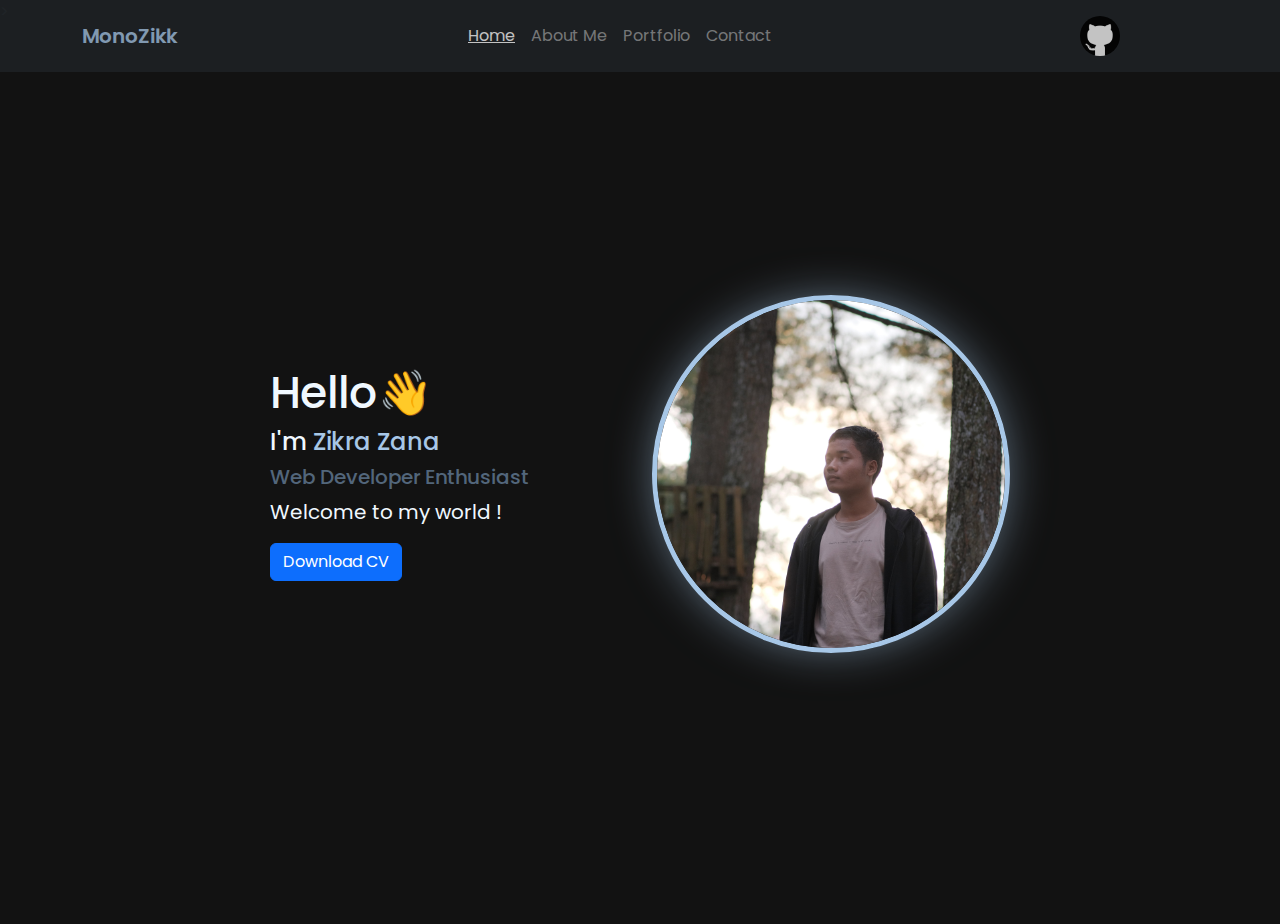
<file: index.html>
<!doctype html>
<html lang="en">

<head>
  <meta charset="utf-8">
  <meta name="viewport" content="width=device-width, initial-scale=1">
  <title>Zikra Zana</title>
  <link href="https://cdn.jsdelivr.net/npm/bootstrap@5.3.3/dist/css/bootstrap.min.css" rel="stylesheet"
    integrity="sha384-QWTKZyjpPEjISv5WaRU9OFeRpok6YctnYmDr5pNlyT2bRjXh0JMhjY6hW+ALEwIH" crossorigin="anonymous">
  <!-- Google Fonts -->
  <link rel="preconnect" href="https://fonts.googleapis.com">
  <link rel="preconnect" href="https://fonts.gstatic.com" crossorigin>
  <link
    href="https://fonts.googleapis.com/css2?family=Arima:wght@100..700&family=Hind+Madurai:wght@300;400;500;600;700&family=Lobster&family=Poppins:ital,wght@0,100;0,200;0,300;0,400;0,500;0,600;0,700;0,800;0,900;1,100;1,200;1,300;1,400;1,500;1,600;1,700;1,800;1,900&display=swap"
    rel="stylesheet">
  <style>
    html,
    body {
      overflow-x: hidden;
      overflow-y: hidden;
    }

    .poppins-regular {
      font-family: "Poppins", serif;
      font-weight: 400;
      font-style: normal;
    }

    .poppins-semibold {
      font-family: "Poppins", serif;
      font-weight: 600;
      font-style: normal;
    }

    .container.shadoww {
      padding-left: 200px;
      padding-right: 200px;
    }

    .img-fluid.rounded-circle {
      max-height: 50vh;
    }

    h1 {
      font-size: 2.75rem;
    }

    h2 {
      font-size: 2.5rem;
    }

    h5 {
      font-size: 1.5rem;
    }

    h6 {
      font-size: 1.25rem;
    }

    p {
      font-size: 1.1rem;
    }

    .nav-link {
      font-size: 1rem;
    }

    @media (max-width: 1200px) {
      .container.shadoww {
        padding-left: 150px;
        padding-right: 150px;
      }

      h1 {
        font-size: 2.75rem;
      }

      h2 {
        font-size: 2.25rem;
      }

      h5 {
        font-size: 1.35rem;
      }
    }

    @media (max-width: 992px) {
      .container.shadoww {
        padding-left: 100px;
        padding-right: 100px;
      }

      h1 {
        font-size: 2.2rem;
      }

      h2 {
        font-size: 2rem;
      }

      h5 {
        font-size: 1.2rem;
      }

      h6 {
        font-size: 1.1rem;
      }

      p {
        font-size: 1rem;
      }

    }

    @media (max-width: 768px) {
      .container.shadoww {
        padding-left: 20px !important;
        padding-right: 20px !important;
      }

      h1 {
        font-size: 2rem;
      }

      h2 {
        font-size: 1.75rem;
      }

      h5 {
        font-size: 1.3rem;
      }

      h6 {
        font-size: 1rem;
      }

      p {
        font-size: 0.95rem;
      }

      .img-fluid.rounded-circle {
        max-height: 40vh !important;
      }

      .nav-link {
        font-size: 0.9rem;
      }

      .size {
        font-size: 1.0rem;
      }

      .mobile-content {
        text-align: center;
      }
    }

    @media (max-width: 576px) {
      .container.shadoww {
        padding-left: 15px !important;
        padding-right: 15px !important;
      }

      .mobile-content {
        text-align: center;
      }

      h1 {
        font-size: 1.75rem;
      }



      h5 {
        font-size: 1.2rem;
      }

      h6 {
        font-size: 1.0rem;
      }

      p {
        font-size: 0.95rem;
      }

      .img-fluid.rounded-circle {
        max-height: 30vh !important;
      }

      .nav-link {
        font-size: 0.8rem;
      }

      .size {
        font-size: 1.0rem;
      }
    }
  </style>
</head>

<body style="background-color: #121212;" class="poppins-regular">

  <!-- Navbar -->
  <!-- Navbar Desktop-->
  <nav class="navbar navbar-expand-lg bg-dark opacity-75 fixed-top d-none d-lg-block" data-bs-theme="dark">
    <div class="container justify-content-center ">
      <a class="navbar-brand poppins-semibold" style="color: #A7C7E7;">MonoZikk</a>
      <div class="collapse navbar-collapse" id="navbarNav">
        <ul class="navbar-nav mx-auto align-items-center">
          <li class="nav-item">
            <a class="nav-link active text-decoration-underline" aria-current="page" href="#">Home</a>
          </li>
          <li class="nav-item">
            <a class="nav-link" href="about_me.html">About Me</a>
          </li>
          <li class="nav-item">
            <a class="nav-link" href="past_project.html">Portfolio</a>
          </li>
          <li class="nav-item">
            <a class="nav-link" href="contact.html">Contact</a>
          </li>
          <li class="nav-item">
            <svg class="bi" width="25" height="-20px">
              <use xlink:href="#bootstrap"></use>
            </svg>
          </li>
        </ul>
        <ul class="navbar-nav">
          <li class="nav-item">
            <a class="nav-link active" aria-current="page" href="https://github.com/ZikraZana" target="_blank"><img
                src="assets/img/github_icon.png" class="img-fluid rounded-circle hover-effect" alt="..." width="40px"
                style="transition: transform 0.3s ease-in-out;" onmouseover="this.style.transform='scale(1.1)'"
                onmouseout="this.style.transform='scale(1)'"></a>
          </li>
          <li class="nav-item">
            <svg class="bi" width="70" height="-20px">
              <use xlink:href="#bootstrap"></use>
            </svg>
          </li>
        </ul>
      </div>
    </div>
  </nav>

  <!-- Navbar Mobile -->>
  <nav class="navbar navbar-expand-lg opacity-75 fixed-top d-block d-lg-none" data-bs-theme="dark"
    style="margin-top: -10px;">
    <div class="container-fluid bg-dark justify-content-center">
      <a class="navbar-brand poppins-semibold" style="color: #A7C7E7;padding-top: 13px;">MonoZikk</a>
    </div>
    <div class="container-fluid bg-dark navbar-expand-lg d-flex d-lg-none">
      <div class="container">
        <div class="navbar-collapse">
          <ul class="navbar-nav mx-auto d-flex flex-row justify-content-center">
            <li class="nav-item mx-2">
              <a class="size nav-link active text-decoration-underline" aria-current="page" href="#">Home</a>
            </li>
            <li class="nav-item mx-2">
              <a class="size nav-link" href="about_me.html">About Me</a>
            </li>
            <li class="nav-item mx-2">
              <a class="size nav-link" href="past_project.html">Portfolio</a>
            </li>
            <li class="nav-item mx-2">
              <a class="size nav-link" href="contact.html">Contact</a>
            </li>
          </ul>
        </div>
      </div>
    </div>
  </nav>
  <!-- end of navbar -->

  <!-- Content -->
  <section class="vh-100 d-flex align-items-center">
    <div class="container shadoww text-white">
      <div class="row flex-column-reverse flex-md-row">
        <div class="col-md-6 d-flex flex-column justify-content-center">
          <div class="mobile-content">
            <h1 style="color: aliceblue">Hello👋</h1>
            <h5 style="color: aliceblue;">I'm <small class="fs-4" style="color: #A7C7E7;">Zikra Zana</small></h5>
            <h6 style="color: aliceblue;"><small class="fs-5" style="color: #52667b;">Web Developer Enthusiast</small>
            </h6>
            <p class="fs-5" style="color: aliceblue">Welcome to my world !</p>
            <a href="assets/doc/ZikraCV.pdf" download="CVZikraZana.pdf" class="btn btn-primary btn-md">
              <i class="bi bi-download"></i> Download CV
            </a>
          </div>
        </div>
        <div class="col-md-6 d-flex justify-content-center align-items-center mb-5 mb-md-0">
          <img src="assets/img/Foto diri.jpg" alt="Zikra Zana" class="img-fluid rounded-circle"
            style="border: 5px solid #A7C7E7; box-shadow: 0 0 50px -10px rgba(167, 199, 231, 0.7);">
        </div>
      </div>
    </div>
  </section>

  <script src="https://cdn.jsdelivr.net/npm/bootstrap@5.3.3/dist/js/bootstrap.bundle.min.js"
    integrity="sha384-YvpcrYf0tY3lHB60NNkmXc5s9fDVZLESaAA55NDzOxhy9GkcIdslK1eN7N6jIeHz"
    crossorigin="anonymous"></script>
</body>

</html>
</file>
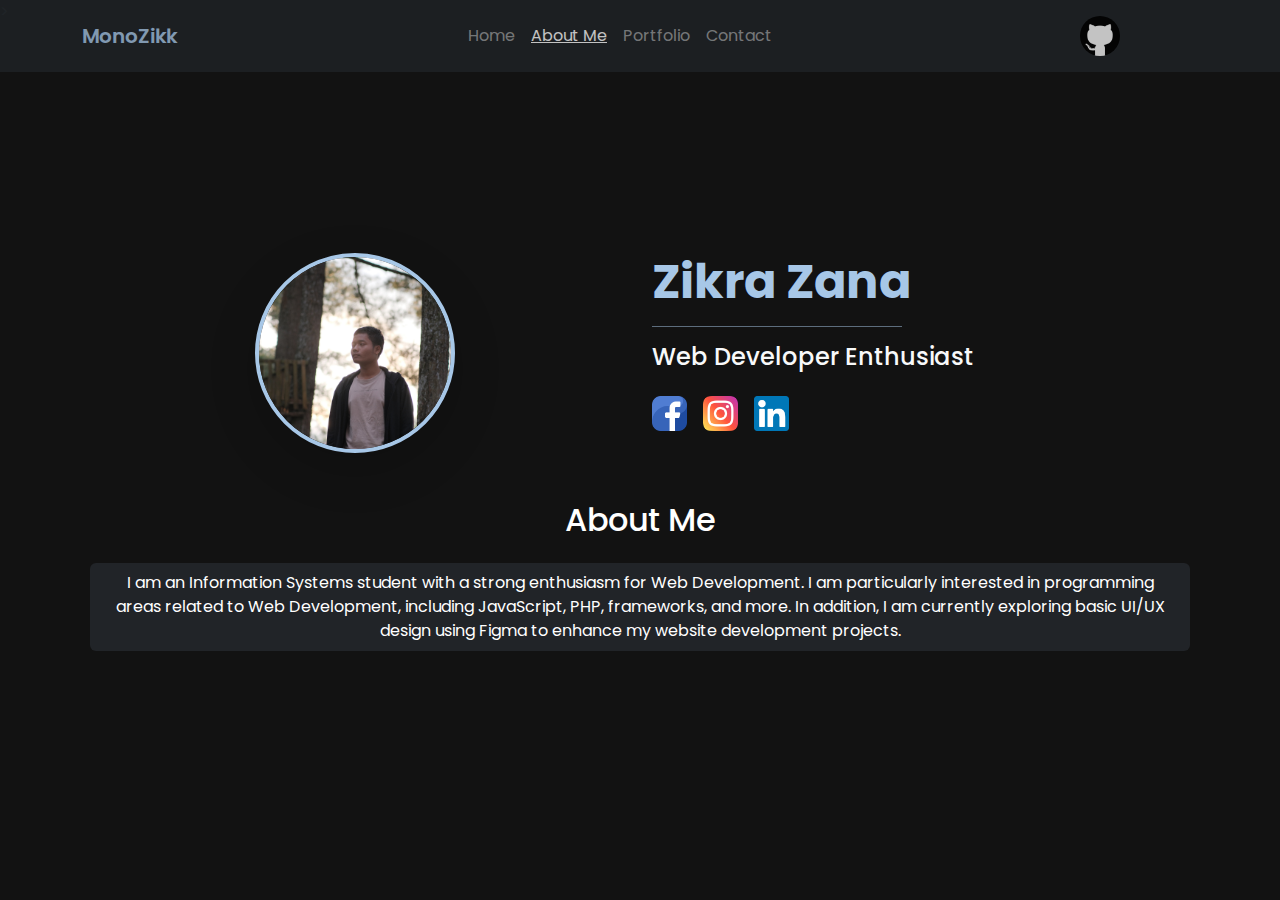
<file: about_me.html>
<!doctype html>
<html lang="en">

<head>
    <meta charset="utf-8">
    <meta name="viewport" content="width=device-width, initial-scale=1">
    <title>Profil</title>
    <link href="https://cdn.jsdelivr.net/npm/bootstrap@5.3.3/dist/css/bootstrap.min.css" rel="stylesheet"
        integrity="sha384-QWTKZyjpPEjISv5WaRU9OFeRpok6YctnYmDr5pNlyT2bRjXh0JMhjY6hW+ALEwIH" crossorigin="anonymous">
    <link rel="stylesheet" href="style.css">
    <link rel="preconnect" href="https://fonts.googleapis.com">
    <link rel="preconnect" href="https://fonts.gstatic.com" crossorigin>
    <link
        href="https://fonts.googleapis.com/css2?family=Arima:wght@100..700&family=Hind+Madurai:wght@300;400;500;600;700&family=Lobster&family=Poppins:ital,wght@0,100;0,200;0,300;0,400;0,500;0,600;0,700;0,800;0,900;1,100;1,200;1,300;1,400;1,500;1,600;1,700;1,800;1,900&display=swap"
        rel="stylesheet">
    <link href="https://cdnjs.cloudflare.com/ajax/libs/font-awesome/6.5.1/css/all.min.css" rel="stylesheet">
    <link rel="stylesheet" href="/assets/css/scroolbar.css">
    <link rel="stylesheet" href="assets/css/style.css">
    <style>
        .poppins-regular {
            font-family: "Poppins", serif;
            font-weight: 400;
            font-style: normal;
        }

        .poppins-semibold {
            font-family: "Poppins", serif;
            font-weight: 600;
            font-style: normal;
        }

        .lilita-one-regular {
            font-family: "Lilita One", serif;
            font-weight: 400;
            font-style: normal;
        }

        .progress-circle {
            position: relative;
            width: 100px;
            height: 100px;
            background: conic-gradient(#00d8ff calc(var(--percentage) * 1%), #1f2937 0);
            border-radius: 50%;
            display: flex;
            justify-content: center;
            align-items: center;
            color: #fff;
            font-family: Arial, sans-serif;
            font-weight: bold;
        }

        .progress-circle span {
            position: absolute;
            font-size: 18px;
        }

        .progress-circle p {
            position: absolute;
            top: 110%;
            /* Tempatkan di bawah lingkaran */
            font-size: 14px;
            text-align: center;
            color: #fff;
        }

        .progress-circle::before {
            content: '';
            position: absolute;
            width: 90%;
            height: 90%;
            background-color: #0a0f1d;
            /* Warna tengah (background lingkaran) */
            border-radius: 50%;
        }


        @media (max-width: 768px) {
            .mobile-content {
                margin-top: 50px !important;
            }

            .section-mobile {
                display: none;
            }

            .section-mobile1 {
                margin-top: 50px;
                margin-bottom: 120px;
            }

        }

        /* Large devices */
        @media (max-width: 992px) {
            .mobile-content {
                margin-top: 20px;
            }

            .hr-mobile {
                width: 300px;
            }


        }
    </style>

</head>

<body style="background: #121212;" class="poppins-regular">

    <!-- Navbar -->
    <!-- Navbar Desktop-->
    <nav class="navbar navbar-expand-lg bg-dark opacity-75 fixed-top d-none d-lg-block" data-bs-theme="dark">
        <div class="container justify-content-center ">
            <a class="navbar-brand poppins-semibold" style="color: #A7C7E7;">MonoZikk</a>
            <div class="collapse navbar-collapse" id="navbarNav">
                <ul class="navbar-nav mx-auto align-items-center">
                    <li class="nav-item">
                        <a class="nav-link" aria-current="page" href="index.html">Home</a>
                    </li>
                    <li class="nav-item">
                        <a class="nav-link active text-decoration-underline" href="#">About Me</a>
                    </li>
                    <li class="nav-item">
                        <a class="nav-link" href="past_project.html">Portfolio</a>
                    </li>
                    <li class="nav-item">
                        <a class="nav-link" href="contact.html">Contact</a>
                    </li>
                    <li class="nav-item">
                        <svg class="bi" width="25" height="-20px">
                            <use xlink:href="#bootstrap"></use>
                        </svg>
                    </li>
                </ul>
                <ul class="navbar-nav">
                    <li class="nav-item">
                        <a class="nav-link active" aria-current="page" href="https://github.com/ZikraZana"
                            target="_blank"><img src="assets/img/github_icon.png"
                                class="img-fluid rounded-circle hover-effect" alt="..." width="40px"
                                style="transition: transform 0.3s ease-in-out;"
                                onmouseover="this.style.transform='scale(1.1)'"
                                onmouseout="this.style.transform='scale(1)'"></a>
                    </li>
                    <li class="nav-item">
                        <svg class="bi" width="70" height="-20px">
                            <use xlink:href="#bootstrap"></use>
                        </svg>
                    </li>
                </ul>
            </div>
        </div>
    </nav>

    <!-- Navbar Mobile -->>
    <nav class="navbar navbar-expand-lg opacity-75 fixed-top d-block d-lg-none" data-bs-theme="dark"
        style="margin-top: -10px;">
        <div class="container-fluid bg-dark justify-content-center">
            <a class="navbar-brand poppins-semibold" style="color: #A7C7E7;padding-top: 13px;">MonoZikk</a>
        </div>
        <div class="container-fluid bg-dark navbar-expand-lg d-flex d-lg-none">
            <div class="container">
                <div class="navbar-collapse">
                    <ul class="navbar-nav mx-auto d-flex flex-row justify-content-center">
                        <li class="nav-item mx-2">
                            <a class="size nav-link" aria-current="page" href="index.html">Home</a>
                        </li>
                        <li class="nav-item mx-2">
                            <a class="size nav-link active text-decoration-underline" href="#">About Me</a>
                        </li>
                        <li class="nav-item mx-2">
                            <a class="size nav-link" href="past_project.html">Portfolio</a>
                        </li>
                        <li class="nav-item mx-2">
                            <a class="size nav-link" href="contact.html">Contact</a>
                        </li>
                    </ul>
                </div>
            </div>
        </div>
    </nav>
    <!-- end of navbar -->

    <!-- Profil -->
    <div class="scrool-content" style="margin-top: 3rem;">
        <section class="mobile-content d-flex align-items-center p-md-5 min-vh-100" style="margin-top: -70px;">
            <div class="container">
                <div class="row">
                    <div
                        class="col-12 col-md-6 text-white d-flex justify-content-center align-items-center mb-4 mb-md-0">
                        <div class="position-relative">
                            <img src="assets/img/Foto diri.jpg" class="img-fluid rounded-circle shadow-lg"
                                alt="Zikra Zana" style="max-width: 200px; width: 100%; border: 4px solid #A7C7E7;" />
                            <div class="position-absolute bottom-0 end-0">
                            </div>
                        </div>
                    </div>
                    <div class="col-12 col-md-6 text-white text-center text-md-start">
                        <h1 class="display-5 display-md-4 fw-bold mb-2" style="color: #A7C7E7;">Zikra Zana</h1>
                        <hr class="my-3 mx-auto mx-md-0"
                            style="width: 250px; max-width: 100%; border-color: #A7C7E7; opacity: 0.5;">
                        <h4 class="text-light mb-4"><span class="typing-text">Web Developer Enthusiast</span></h4>

                        <div class="d-flex justify-content-center justify-content-md-start">
                            <a href="https://www.facebook.com/zikra.zana.5?mibextid=ZbWKwL" target="_blank"
                                class="me-3"><img src="assets/img/facebook_icon.png" alt="Facebook" width="35"
                                    class="mb-3 hoover"></a>
                            <a href="https://www.instagram.com/zikrazana_?igsh=MTgzczR5a3VoeG16bg==" target="_blank"
                                class="me-3"><img src="assets/img/instagram_icon.png" alt="Instagram" width="35"
                                    class="mb-3 hoover"></a>
                            <a href="https://www.linkedin.com/in/zikra-zana-b4964b2b4/" target="_blank"
                                class="me-3"><img src="assets/img/linkedin_icon.png" alt="LinkedIn" width="35"
                                    class="mb-3 hoover"></a>

                        </div>
                    </div>
                </div>
                <div class="row mt-4 mt-md-5">
                    <div class="col-12">
                        <h1 class="text-center text-white mb-4 fs-2 fs-md-1" style="color: #A7C7E7;">About Me</h1>
                        <div class="text-center px-2">
                            <div class="d-inline-block px-3 px-md-4 py-2 rounded"
                                style="background: rgba(167, 199, 231, 0.1);">
                                <span class="text-white fs-6">I am an Information Systems student with a strong
                                    enthusiasm for Web Development. I am particularly interested in programming areas
                                    related to Web Development, including JavaScript, PHP, frameworks, and more. In
                                    addition, I am currently exploring basic UI/UX design using Figma to enhance my
                                    website development projects.</span>
                            </div>
                        </div>
                    </div>
                </div>
            </div>
        </section>
        <!-- Profil End -->

        <section class="p-3 text-center align-items-center mb-4 mb-md-5 div-mobile">
            <h1 class="text-white lilita-one-regular" style="font-size: 35px; font-size: clamp(35px, 5vw, 50px);">My
                Skill
            </h1>
            <hr class="hr-mobile text-center mx-auto" width="400px"
                style="border-color: #A7C7E7; margin-top: -5px; border-width: 2px;">
        </section>

        <section class="p-3 pb-5 section-mobile1" style="background: #121212; margin-bottom: 6rem;">
            <div class="container text-white">
                <div class="row justify-content-between">
                    <div class="col-12 col-md-5 mb-4 mb-md-0">
                        <h2 class="text-center">Hard SKill</h2>
                        <hr class="text-center mx-auto" width="200px" style="border-color: #A7C7E7; margin-top: -5px;">
                        <i class="fab fa-html5 fs-4" style="color: #ff5722;"></i>
                        <div>HTML</div>
                        <div class="d-flex align-items-center">
                            <div class="progress flex-grow-1 me-2" role="progressbar" aria-label="Success example"
                                aria-valuenow="25" aria-valuemin="0" aria-valuemax="100" style="height: 7px;">
                                <div class="progress-bar" style="width: 95%; background-color: #00d8ff;"></div>
                            </div>
                            <span>95%</span>
                        </div>
                        <i class="fa-brands fs-4 fa-css3-alt" style="color: #74C0FC;"></i>
                        <div>CSS</div>
                        <div class="d-flex align-items-center">
                            <div class="progress flex-grow-1 me-2" role="progressbar" aria-label="Success example"
                                aria-valuenow="25" aria-valuemin="0" aria-valuemax="100" style="height: 7px; ">
                                <div class="progress-bar" style="width: 70%; background-color: #00d8ff;"></div>
                            </div>
                            <span>70%</span>
                        </div>
                        <i class="fa-brands fs-4 fa-js" style="color: #FFD43B;"></i>
                        <div>Javascript</div>
                        <div class="d-flex align-items-center">
                            <div class="progress flex-grow-1 me-2" role="progressbar" aria-label="Success example"
                                aria-valuenow="25" aria-valuemin="0" aria-valuemax="100" style="height: 7px; ">
                                <div class="progress-bar" style="width: 40%; background-color: #00d8ff;"></div>
                            </div>
                            <span>40%</span>
                        </div>
                        <i class="fa-brands fa-react" style="color: #58C4DC;"></i>
                        <div>React</div>
                        <div class="d-flex align-items-center">
                            <div class="progress flex-grow-1 me-2" role="progressbar" aria-label="Success example"
                                aria-valuenow="25" aria-valuemin="0" aria-valuemax="100" style="height: 7px; ">
                                <div class="progress-bar" style="width: 50%; background-color: #00d8ff;"></div>
                            </div>
                            <span>50%</span>
                        </div>
                        <i class="fa-brands fs-4 fa-laravel" style="color: #EA2F04;"></i>
                        <div>Laravel</div>
                        <div class="d-flex align-items-center">
                            <div class="progress flex-grow-1 me-2" role="progressbar" aria-label="Success example"
                                aria-valuenow="25" aria-valuemin="0" aria-valuemax="100" style="height: 7px; ">
                                <div class="progress-bar" style="width: 70%; background-color: #00d8ff;"></div>
                            </div>
                            <span>70%</span>
                        </div>
                        <img src="assets/img/Tailwind CSS.png" width="25px" alt="">
                        <div>Tailwind</div>
                        <div class="d-flex align-items-center">
                            <div class="progress flex-grow-1 me-2" role="progressbar" aria-label="Success example"
                                aria-valuenow="25" aria-valuemin="0" aria-valuemax="100" style="height: 7px; ">
                                <div class="progress-bar" style="width: 85%; background-color: #00d8ff;"></div>
                            </div>
                            <span>85%</span>
                        </div>
                        <i class="fa-brands fs-4 fa-bootstrap" style="color: #B197FC;"></i>
                        <div>Bootstrap</div>
                        <div class="d-flex align-items-center">
                            <div class="progress flex-grow-1 me-2" role="progressbar" aria-label="Success example"
                                aria-valuenow="25" aria-valuemin="0" aria-valuemax="100" style="height: 7px; ">
                                <div class="progress-bar" style="width: 85%; background-color: #00d8ff;"></div>
                            </div>
                            <span>85%</span>
                        </div>

                        <img src="assets/img/chatgpt.png" width="25px" alt="">
                        <div>ChatGPT</div>
                        <div class="d-flex align-items-center">
                            <div class="progress flex-grow-1 me-2" role="progressbar" aria-label="Success example"
                                aria-valuenow="25" aria-valuemin="0" aria-valuemax="100" style="height: 7px; ">
                                <div class="progress-bar" style="width: 100%; background-color: #00d8ff;"></div>
                            </div>
                            <span>100%</span>
                        </div>
                    </div>
                    <div class="col-12 col-md-5">
                        <h2 class="text-center">Soft Skill</h2>
                        <hr class="text-center mx-auto" width="200px" style="border-color: #A7C7E7; margin-top: -5px;">
                        <div class="container d-flex flex-wrap justify-content-around align-items-center mt-4 mb-5">
                            <div class="progress-circle mb-4" data-percentage="70">
                                <span>70%</span>
                                <p>Kreatifitas</p>
                            </div>
                            <div class="progress-circle mb-4" data-percentage="80">
                                <span>80%</span>
                                <p>Komunikasi</p>
                            </div>
                        </div>
                        <div class="container d-flex flex-wrap justify-content-around align-items-center mt-2">
                            <div class="progress-circle mb-4" data-percentage="95">
                                <span>95%</span>
                                <p>Problem Solve</p>
                            </div>
                            <div class="progress-circle mb-4" data-percentage="85">
                                <span>85%</span>
                                <p>Team Work</p>
                            </div>
                        </div>
                    </div>
                </div>
            </div>
        </section>
    </div>
    <script src="https://cdn.jsdelivr.net/npm/bootstrap@5.3.3/dist/js/bootstrap.bundle.min.js"
        integrity="sha384-YvpcrYf0tY3lHB60NNkmXc5s9fDVZLESaAA55NDzOxhy9GkcIdslK1eN7N6jIeHz"
        crossorigin="anonymous"></script>

    <script>
        document.querySelectorAll('.progress-circle').forEach(circle => {
            const percentage = circle.getAttribute('data-percentage');
            circle.style.setProperty('--percentage', percentage);
        });
    </script>
</body>

</html>
</file>
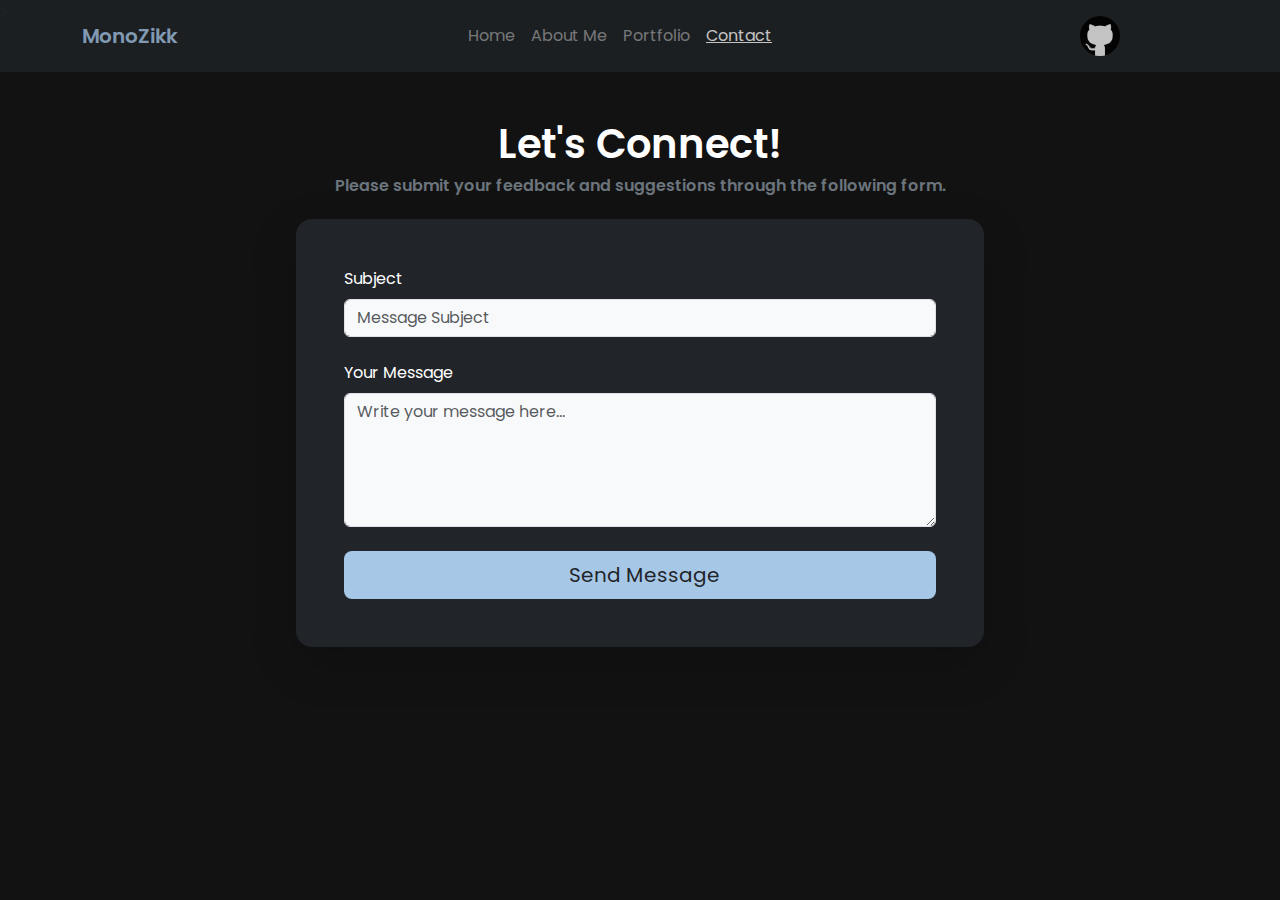
<file: contact.html>
<!doctype html>
<html lang="en">

<head>
    <meta charset="utf-8">
    <meta name="viewport" content="width=device-width, initial-scale=1">
    <title>Profil</title>
    <link href="https://cdn.jsdelivr.net/npm/bootstrap@5.3.3/dist/css/bootstrap.min.css" rel="stylesheet"
        integrity="sha384-QWTKZyjpPEjISv5WaRU9OFeRpok6YctnYmDr5pNlyT2bRjXh0JMhjY6hW+ALEwIH" crossorigin="anonymous">
    <link rel="stylesheet" href="style.css">
    <link rel="preconnect" href="https://fonts.googleapis.com">
    <link rel="preconnect" href="https://fonts.gstatic.com" crossorigin>
    <link
        href="https://fonts.googleapis.com/css2?family=Arima:wght@100..700&family=Hind+Madurai:wght@300;400;500;600;700&family=Lobster&family=Poppins:ital,wght@0,100;0,200;0,300;0,400;0,500;0,600;0,700;0,800;0,900;1,100;1,200;1,300;1,400;1,500;1,600;1,700;1,800;1,900&display=swap"
        rel="stylesheet">
    <link href="https://cdnjs.cloudflare.com/ajax/libs/font-awesome/6.5.1/css/all.min.css" rel="stylesheet">
    <style>
        .poppins-regular {
            font-family: "Poppins", serif;
            font-weight: 400;
            font-style: normal;
        }

        .poppins-semibold {
            font-family: "Poppins", serif;
            font-weight: 600;
            font-style: normal;
        }

        .lilita-one-regular {
            font-family: "Lilita One", serif;
            font-weight: 400;
            font-style: normal;
        }

        @media (max-width: 768px) {
            .row-cols-3 {
                display: flex;
                flex-direction: column !important;
            }

            .col {
                width: 100%;
                margin-bottom: 20px;
            }

            .card {
                width: 90% !important;
            }

            .container.p-5.mt-5 {
                padding: 2rem !important;
                margin-top: 4rem !important;
            }

            .container.bg-dark.p-5 {
                padding: 1.5rem !important;
            }

            h1.text-white {
                font-size: 1.8rem;
            }

            h6.text-secondary {
                font-size: 0.9rem;
            }

            .btn-lg {
                padding: 0.5rem 1rem;
                font-size: 1rem;
            }

            .form-control {
                font-size: 0.9rem;
            }
        }

        @media (max-width: 992px) and (min-width: 769px) {
            .row-cols-3 {
                display: flex;
                flex-wrap: wrap;
            }

            .col {
                width: 50%;
                margin-bottom: 20px;
            }

            .card {
                width: 100%;
            }

            .container.p-5.mt-5 {
                padding: 3rem !important;
            }
        }

        html,
        body {
            scrollbar-width: none;
            -ms-overflow-style: none;
        }

        html::-webkit-scrollbar,
        body::-webkit-scrollbar {
            display: none;
        }
    </style>
</head>

<body style="background: #121212;" class="poppins-regular">

    <!-- Navbar -->
    <!-- Navbar Desktop-->
    <nav class="navbar navbar-expand-lg bg-dark opacity-75 fixed-top d-none d-lg-block" data-bs-theme="dark">
        <div class="container justify-content-center ">
            <a class="navbar-brand poppins-semibold" style="color: #A7C7E7;">MonoZikk</a>
            <div class="collapse navbar-collapse" id="navbarNav">
                <ul class="navbar-nav mx-auto align-items-center">
                    <li class="nav-item">
                        <a class="nav-link" aria-current="page" href="index.html">Home</a>
                    </li>
                    <li class="nav-item">
                        <a class="nav-link" href="about_me.html">About Me</a>
                    </li>
                    <li class="nav-item">
                        <a class="nav-link" href="past_project.html">Portfolio</a>
                    </li>
                    <li class="nav-item">
                        <a class="nav-link active text-decoration-underline" href="#">Contact</a>
                    </li>
                    <li class="nav-item">
                        <svg class="bi" width="25" height="-20px">
                            <use xlink:href="#bootstrap"></use>
                        </svg>
                    </li>
                </ul>
                <ul class="navbar-nav">
                    <li class="nav-item">
                        <a class="nav-link active" aria-current="page" href="https://github.com/ZikraZana"
                            target="_blank"><img src="assets/img/github_icon.png" class="img-fluid rounded-circle hover-effect" alt="..."
                                width="40px" style="transition: transform 0.3s ease-in-out;" onmouseover="this.style.transform='scale(1.1)'" onmouseout="this.style.transform='scale(1)'"></a>
                    </li>
                    <li class="nav-item">
                        <svg class="bi" width="70" height="-20px">
                            <use xlink:href="#bootstrap"></use>
                        </svg>
                    </li>
                </ul>
            </div>
        </div>
    </nav>

    <!-- Navbar Mobile -->>
    <nav class="navbar navbar-expand-lg opacity-75 fixed-top d-block d-lg-none" data-bs-theme="dark"
        style="margin-top: -10px;">
        <div class="container-fluid bg-dark justify-content-center">
            <a class="navbar-brand poppins-semibold" style="color: #A7C7E7;padding-top: 13px;">MonoZikk</a>
        </div>
        <div class="container-fluid bg-dark navbar-expand-lg d-flex d-lg-none">
            <div class="container">
                <div class="navbar-collapse">
                    <ul class="navbar-nav mx-auto d-flex flex-row justify-content-center">
                        <li class="nav-item mx-2">
                            <a class="size nav-link" aria-current="page" href="index.html">Home</a>
                        </li>
                        <li class="nav-item mx-2">
                            <a class="size nav-link" href="about_me.html">About Me</a>
                        </li>
                        <li class="nav-item mx-2">
                            <a class="size nav-link" href="past_project.html">Portfolio</a>
                        </li>
                        <li class="nav-item mx-2">
                            <a class="size nav-link active text-decoration-underline" href="#">Contact</a>
                        </li>
                    </ul>
                </div>
            </div>
        </div>
    </nav>
    <!-- end of navbar -->


    <!-- Content -->
    <div class="container p-5 mt-5">
        <h1 class="text-white text-center poppins-semibold">Let's Connect!</h1>
        <h6 class="text-secondary text-center poppins-semibold mb-4">Please submit your feedback and suggestions through the following form.</h6>
        <div class="row justify-content-center">
            <div class="col-md-8">
                <form id="contactForm">
                    <div class="container bg-dark p-5 rounded-4 shadow-lg">
                        <div class="mb-4 text-white">
                            <label for="subject" class="form-label">Subject</label>
                            <input type="text" class="form-control bg-light" id="subject" name="subject"
                                placeholder="Message Subject" required>
                        </div>
                        <div class="mb-4 text-white">
                            <label for="message" class="form-label">Your Message</label>
                            <textarea class="form-control bg-light" id="message" name="message" rows="5"
                                placeholder="Write your message here..." required></textarea>
                        </div>
                        <button type="button" class="btn btn-lg w-100 rounded-3 hover-shadow" onclick="sendEmail()"
                            style="background-color: #A7C7E7;">
                            <i class="bi bi-send-fill me-2"></i>Send Message
                        </button>
                    </div>
                </form>

            </div>
        </div>
    </div>

    <script src="https://cdn.jsdelivr.net/npm/bootstrap@5.3.3/dist/js/bootstrap.bundle.min.js"
        integrity="sha384-YvpcrYf0tY3lHB60NNkmXc5s9fDVZLESaAA55NDzOxhy9GkcIdslK1eN7N6jIeHz"
        crossorigin="anonymous"></script>
    <script>
        function sendEmail() {
            // Ambil nilai input form
            var subject = document.getElementById('subject').value;
            var message = document.getElementById('message').value;

            // URL encode untuk menghindari masalah karakter khusus
            var encodedSubject = encodeURIComponent(subject);
            var encodedMessage = encodeURIComponent(message);

            // Bangun URL mailto dengan nilai input form
            var mailtoLink = "mailto:zikra2351@gmail.com?subject=" + encodedSubject + "&body=Name: " + encodedMessage;

            // Membuka aplikasi email default pengguna
            window.location.href = mailtoLink;
        }
    </script>

</body>

</html>
</file>
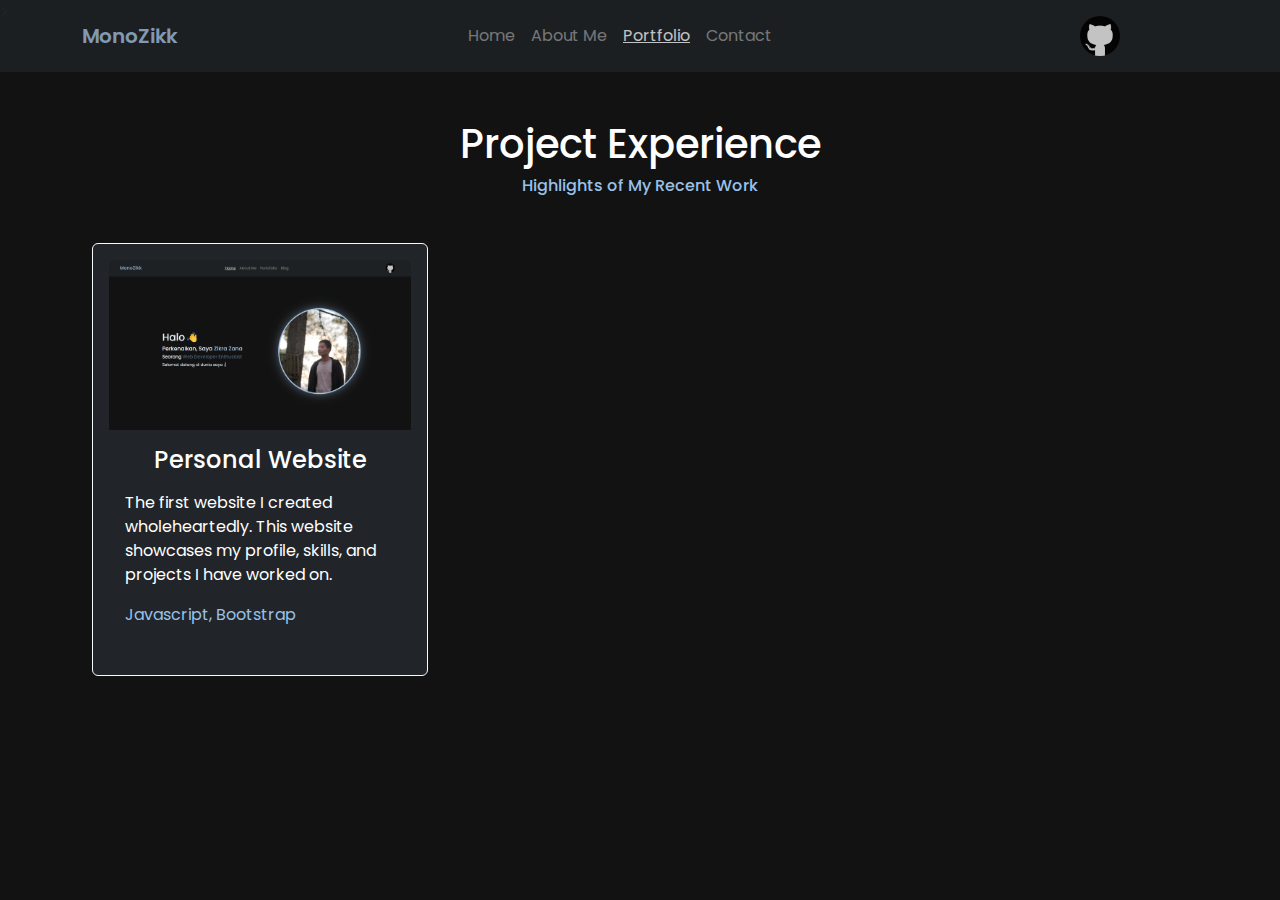
<file: past_project.html>
<!doctype html>
<html lang="en">

<head>
    <meta charset="utf-8">
    <meta name="viewport" content="width=device-width, initial-scale=1">
    <title>Profil</title>
    <link href="https://cdn.jsdelivr.net/npm/bootstrap@5.3.3/dist/css/bootstrap.min.css" rel="stylesheet"
        integrity="sha384-QWTKZyjpPEjISv5WaRU9OFeRpok6YctnYmDr5pNlyT2bRjXh0JMhjY6hW+ALEwIH" crossorigin="anonymous">
    <link rel="stylesheet" href="style.css">
    <link rel="preconnect" href="https://fonts.googleapis.com">
    <link rel="preconnect" href="https://fonts.gstatic.com" crossorigin>
    <link
        href="https://fonts.googleapis.com/css2?family=Arima:wght@100..700&family=Hind+Madurai:wght@300;400;500;600;700&family=Lobster&family=Poppins:ital,wght@0,100;0,200;0,300;0,400;0,500;0,600;0,700;0,800;0,900;1,100;1,200;1,300;1,400;1,500;1,600;1,700;1,800;1,900&display=swap"
        rel="stylesheet">
    <link href="https://cdnjs.cloudflare.com/ajax/libs/font-awesome/6.5.1/css/all.min.css" rel="stylesheet">
    <style>
        .poppins-regular {
            font-family: "Poppins", serif;
            font-weight: 400;
            font-style: normal;
        }

        .poppins-semibold {
            font-family: "Poppins", serif;
            font-weight: 600;
            font-style: normal;
        }

        .lilita-one-regular {
            font-family: "Lilita One", serif;
            font-weight: 400;
            font-style: normal;
        }

        @media (max-width: 768px) {
            .row-cols-3 {
                display: flex;
                flex-direction: column !important;
            }

            .col {
                width: 100%;
                margin-bottom: 20px;
            }

            .card {
                width: 90% !important;
            }
        }

        @media (max-width: 992px) and (min-width: 769px) {
            .row-cols-3 {
                display: flex;
                flex-wrap: wrap;
            }

            .col {
                width: 50%;
                margin-bottom: 20px;
            }

            .card {

                width: 100%;
            }
        }

        html,
        body {
            scrollbar-width: none;
            -ms-overflow-style: none;
        }

        html::-webkit-scrollbar,
        body::-webkit-scrollbar {
            display: none;
        }
    </style>
</head>

<body style="background: #121212;" class="poppins-regular">

    <!-- Navbar -->
    <!-- Navbar Desktop-->
    <nav class="navbar navbar-expand-lg bg-dark opacity-75 fixed-top d-none d-lg-block" data-bs-theme="dark">
        <div class="container justify-content-center ">
            <a class="navbar-brand poppins-semibold" style="color: #A7C7E7;">MonoZikk</a>
            <div class="collapse navbar-collapse" id="navbarNav">
                <ul class="navbar-nav mx-auto align-items-center">
                    <li class="nav-item">
                        <a class="nav-link" aria-current="page" href="index.html">Home</a>
                    </li>
                    <li class="nav-item">
                        <a class="nav-link" href="about_me.html">About Me</a>
                    </li>
                    <li class="nav-item">
                        <a class="nav-link active text-decoration-underline" href="past_project.html">Portfolio</a>
                    </li>
                    <li class="nav-item">
                        <a class="nav-link" href="contact.html">Contact</a>
                    </li>
                    <li class="nav-item">
                        <svg class="bi" width="25" height="-20px">
                            <use xlink:href="#bootstrap"></use>
                        </svg>
                    </li>
                </ul>
                <ul class="navbar-nav">
                    <li class="nav-item">
                        <a class="nav-link active" aria-current="page" href="https://github.com/ZikraZana"
                            target="_blank"><img src="assets/img/github_icon.png" class="img-fluid rounded-circle hover-effect" alt="..."
                                width="40px" style="transition: transform 0.3s ease-in-out;" onmouseover="this.style.transform='scale(1.1)'" onmouseout="this.style.transform='scale(1)'"></a>
                    </li>
                    <li class="nav-item">
                        <svg class="bi" width="70" height="-20px">
                            <use xlink:href="#bootstrap"></use>
                        </svg>
                    </li>
                </ul>
            </div>
        </div>
    </nav>

    <!-- Navbar Mobile -->>
    <nav class="navbar navbar-expand-lg opacity-75 fixed-top d-block d-lg-none" data-bs-theme="dark"
        style="margin-top: -10px;">
        <div class="container-fluid bg-dark justify-content-center">
            <a class="navbar-brand poppins-semibold" style="color: #A7C7E7;padding-top: 13px;">MonoZikk</a>
        </div>
        <div class="container-fluid bg-dark navbar-expand-lg d-flex d-lg-none">
            <div class="container">
                <div class="navbar-collapse">
                    <ul class="navbar-nav mx-auto d-flex flex-row justify-content-center">
                        <li class="nav-item mx-2">
                            <a class="size nav-link" aria-current="page"
                                href="index.html">Home</a>
                        </li>
                        <li class="nav-item mx-2">
                            <a class="size nav-link" href="about_me.html">About Me</a>
                        </li>
                        <li class="nav-item mx-2">
                            <a class="size nav-link active text-decoration-underline" href="#">Portfolio</a>
                        </li>
                        <li class="nav-item mx-2">
                            <a class="size nav-link" href="contact.html">Contact</a>
                        </li>
                    </ul>
                </div>
            </div>
        </div>
    </nav>
    <!-- end of navbar -->


    <!-- Content -->
    <div class="container mt-5 pt-5 pb-5">
        <h1 class="text-white text-center">Project Experience</h1>
        <h6 class="text-center" style="color: #98c1e9;">Highlights of My Recent Work</h6>

        <div class="row row-cols-3 mt-5">
            <div class="col d-flex justify-content-center mb-3">
                <div class="card border-light bg-dark p-3 text-white" style="width: 21rem;">
                    <div class="ratio ratio-16x9">
                        <img src="assets/img/website_portofolio.png" class="card-img-top" alt="...">
                    </div>
                    <div class="card-body">
                        <h4 class="text-center mb-3">Personal Website</h4>
                        <p class="card-text">The first website I created wholeheartedly. This website showcases my profile, skills, and projects I have worked on.</p>
                        <p style="color: #98c1e9;">Javascript, Bootstrap</p>
                    </div>
                </div>
            </div>

        </div>
    </div>


    <script src="https://cdn.jsdelivr.net/npm/bootstrap@5.3.3/dist/js/bootstrap.bundle.min.js"
        integrity="sha384-YvpcrYf0tY3lHB60NNkmXc5s9fDVZLESaAA55NDzOxhy9GkcIdslK1eN7N6jIeHz"
        crossorigin="anonymous"></script>


</body>

</html>
</file>
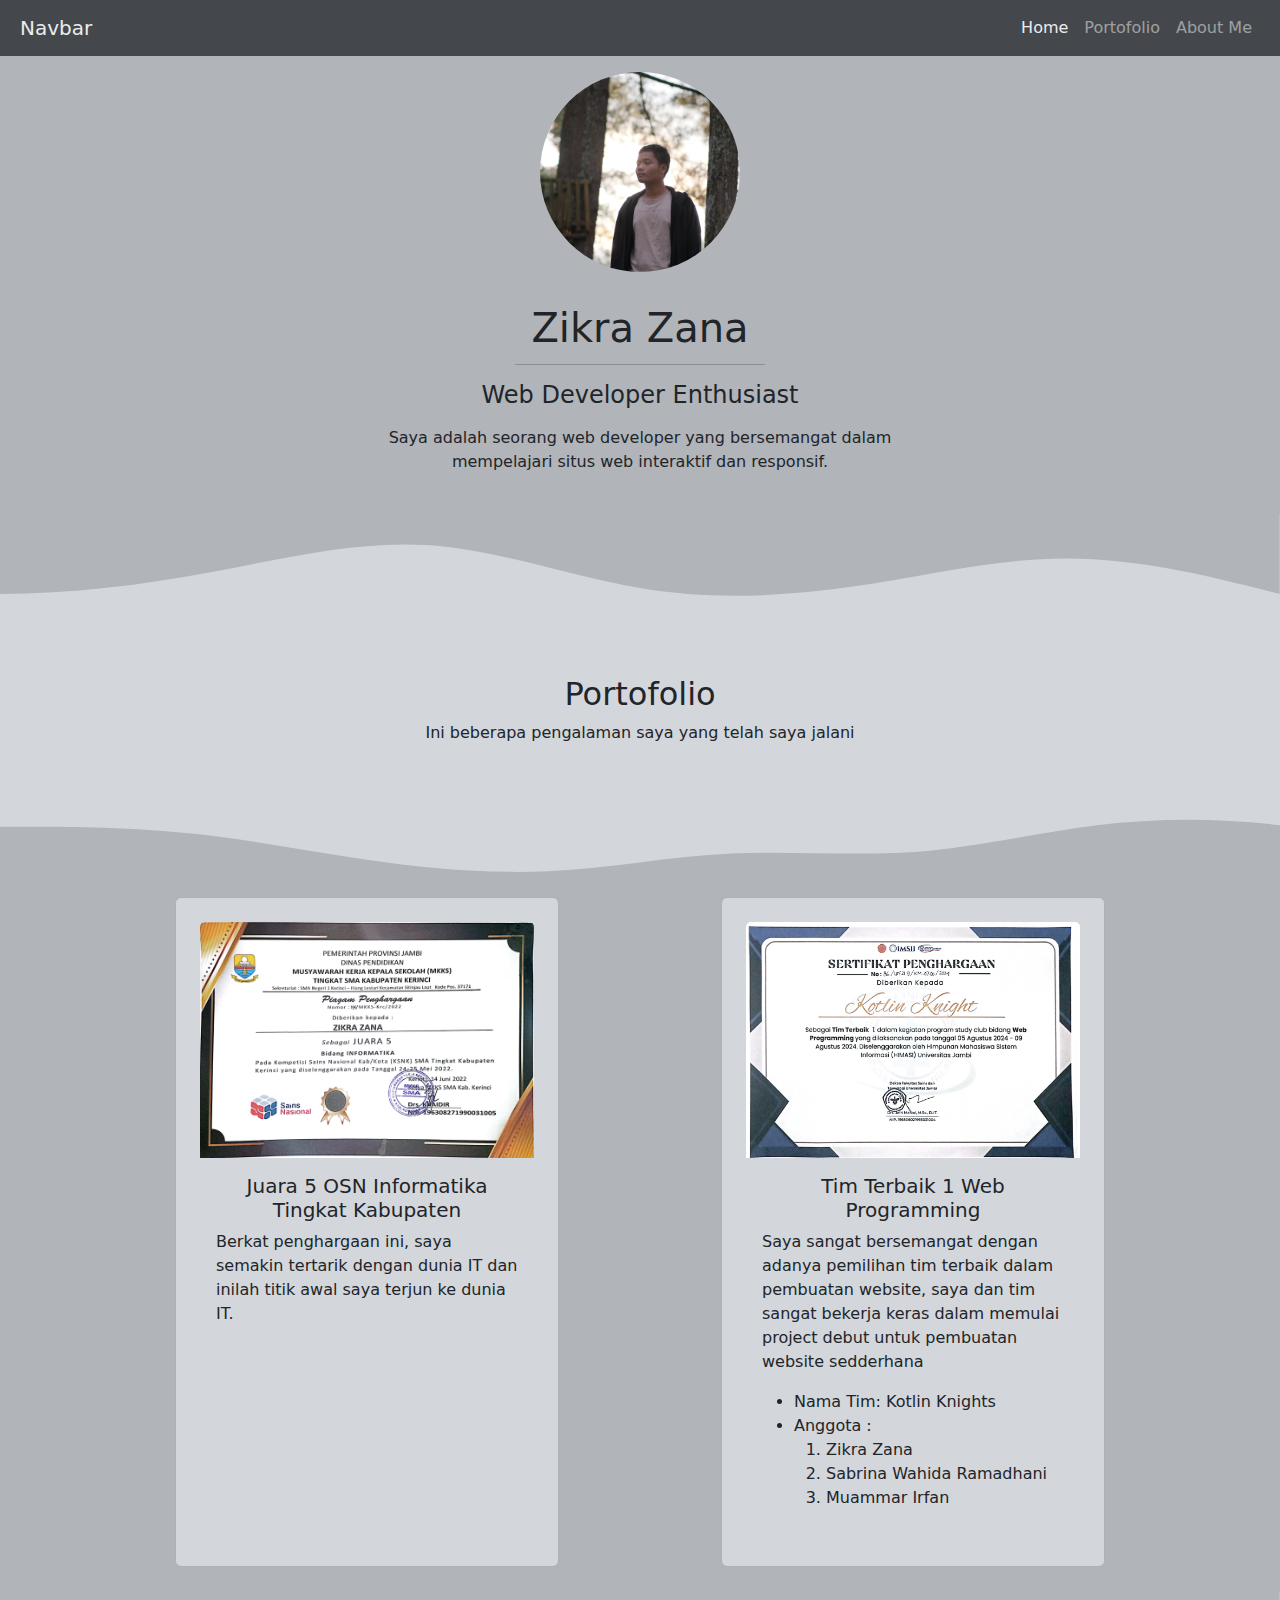
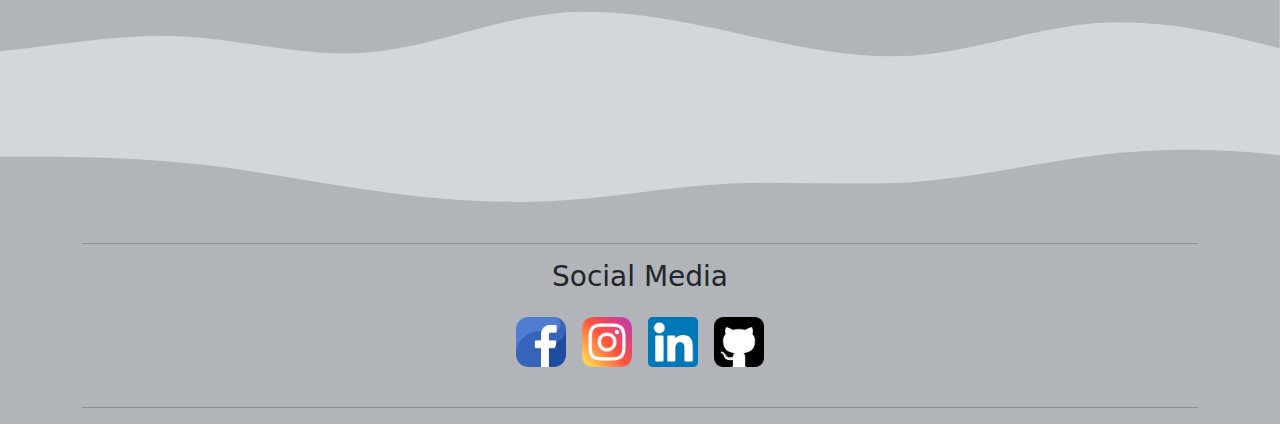
<file: profil.html>
<!doctype html>
<html lang="en">

<head>
    <meta charset="utf-8">
    <meta name="viewport" content="width=device-width, initial-scale=1">
    <title>Profil</title>
    <link href="https://cdn.jsdelivr.net/npm/bootstrap@5.3.3/dist/css/bootstrap.min.css" rel="stylesheet"
        integrity="sha384-QWTKZyjpPEjISv5WaRU9OFeRpok6YctnYmDr5pNlyT2bRjXh0JMhjY6hW+ALEwIH" crossorigin="anonymous">
    <link rel="stylesheet" href="style.css">

</head>

<body style="background-color: #d3d6db;">

    <!-- Navbar -->
    <nav class="navbar navbar-expand-lg bg-dark opacity-75 p-2 fixed-top" data-bs-theme="dark">
        <div class="container-fluid">
            <a class="navbar-brand" href="#">Navbar</a>
            <button class="navbar-toggler" type="button" data-bs-toggle="collapse" data-bs-target="#navbarNavDropdown"
                aria-controls="navbarNavDropdown" aria-expanded="false" aria-label="Toggle navigation">
                <span class="navbar-toggler-icon"></span>
            </button>
            <div class="collapse navbar-collapse justify-content-end" id="navbarNavDropdown">
                <ul class="navbar-nav">
                    <li class="nav-item">
                        <a class="nav-link active" aria-current="page" href="#">Home</a>
                    </li>
                    <li class="nav-item">
                        <a class="nav-link" href="#portofolio">Portofolio</a>
                    </li>
                    <li class="nav-item">
                        <a class="nav-link" href="aboutme.html">About Me</a>
                    </li>
                </ul>
            </div>
        </div>
    </nav>
    <!-- Navbar End -->

    <!-- Profil -->
    <section class="d-flex justify-content-center align-items-center p-4"
        style="background-color: #b1b4b9; overflow: hidden;">
        <div class="container mt-5">
            <div class="row justify-content-center">
                <div class="col-12 col-md-8 col-lg-6 text-center mx-auto">
                    <img src="img/Foto diri.jpg" class="img-fluid rounded-circle mb-3" alt="Zikra Zana"
                        style="max-width: 200px; width: 100%;" />
                    <h1 class="mt-3" style="margin-bottom: -4px;">Zikra Zana</h1>
                    <hr class="mx-auto" style="width: 250px; max-width: 100%;">
                    <h4>Web Developer Enthusiast</h4>
                    <p class="mt-3">
                        Saya adalah seorang web developer yang bersemangat dalam mempelajari situs
                        web interaktif dan responsif.
                    </p>
                </div>
            </div>
        </div>
    </section>

    <svg id="wave" style="transform:rotate(180deg); transition: 0.3s" viewBox="0 0 1440 100" version="1.1"
        xmlns="http://www.w3.org/2000/svg">
        <defs>
            <linearGradient id="sw-gradient-0" x1="0" x2="0" y1="1" y2="0">
                <stop stop-color="rgba(177, 180, 185, 1)" offset="0%"></stop>
                <stop stop-color="rgba(177, 180, 185, 1)" offset="100%"></stop>
            </linearGradient>
        </defs>
        <path style="transform:translate(0, 0px); opacity:1" fill="url(#sw-gradient-0)"
            d="M0,10L40,20C80,30,160,50,240,50C320,50,400,30,480,18.3C560,7,640,3,720,16.7C800,30,880,60,960,65C1040,70,1120,50,1200,35C1280,20,1360,10,1440,10C1520,10,1600,20,1680,23.3C1760,27,1840,23,1920,31.7C2000,40,2080,60,2160,60C2240,60,2320,40,2400,36.7C2480,33,2560,47,2640,46.7C2720,47,2800,33,2880,25C2960,17,3040,13,3120,15C3200,17,3280,23,3360,28.3C3440,33,3520,37,3600,36.7C3680,37,3760,33,3840,40C3920,47,4000,63,4080,71.7C4160,80,4240,80,4320,70C4400,60,4480,40,4560,33.3C4640,27,4720,33,4800,30C4880,27,4960,13,5040,6.7C5120,0,5200,0,5280,15C5360,30,5440,60,5520,71.7C5600,83,5680,77,5720,73.3L5760,70L5760,100L5720,100C5680,100,5600,100,5520,100C5440,100,5360,100,5280,100C5200,100,5120,100,5040,100C4960,100,4880,100,4800,100C4720,100,4640,100,4560,100C4480,100,4400,100,4320,100C4240,100,4160,100,4080,100C4000,100,3920,100,3840,100C3760,100,3680,100,3600,100C3520,100,3440,100,3360,100C3280,100,3200,100,3120,100C3040,100,2960,100,2880,100C2800,100,2720,100,2640,100C2560,100,2480,100,2400,100C2320,100,2240,100,2160,100C2080,100,2000,100,1920,100C1840,100,1760,100,1680,100C1600,100,1520,100,1440,100C1360,100,1280,100,1200,100C1120,100,1040,100,960,100C880,100,800,100,720,100C640,100,560,100,480,100C400,100,320,100,240,100C160,100,80,100,40,100L0,100Z">
        </path>
    </svg>
    <!-- Profil End -->

    <!-- Portofolio -->
    <div id="portofolio">
        <br><br>
    </div>
    <div class="container d-flex flex-column justify-content-center align-items-center p-4 mb-4">
        <h2>Portofolio</h2>
        <p>Ini beberapa pengalaman saya yang telah saya jalani</p>
    </div>


    <svg id="wave" style="margin-bottom: -1px;transform:rotate(0deg); transition: 0.3s" viewBox="0 0 1440 100"
        version="1.1" xmlns="http://www.w3.org/2000/svg">
        <defs>
            <linearGradient id="sw-gradient-0" x1="0" x2="0" y1="1" y2="0">
                <stop stop-color="rgba(227, 227, 227, 1)" offset="0%"></stop>
                <stop stop-color="rgba(227, 227, 227, 1)" offset="100%"></stop>
            </linearGradient>
        </defs>
        <path style="transform:translate(0, 0px); opacity:1" fill="url(#sw-gradient-0)"
            d="M0,20L34.3,20C68.6,20,137,20,206,26.7C274.3,33,343,47,411,56.7C480,67,549,73,617,70C685.7,67,754,53,823,50C891.4,47,960,53,1029,48.3C1097.1,43,1166,27,1234,18.3C1302.9,10,1371,10,1440,18.3C1508.6,27,1577,43,1646,53.3C1714.3,63,1783,67,1851,71.7C1920,77,1989,83,2057,85C2125.7,87,2194,83,2263,68.3C2331.4,53,2400,27,2469,15C2537.1,3,2606,7,2674,11.7C2742.9,17,2811,23,2880,25C2948.6,27,3017,23,3086,26.7C3154.3,30,3223,40,3291,41.7C3360,43,3429,37,3497,35C3565.7,33,3634,37,3703,41.7C3771.4,47,3840,53,3909,61.7C3977.1,70,4046,80,4114,83.3C4182.9,87,4251,83,4320,68.3C4388.6,53,4457,27,4526,15C4594.3,3,4663,7,4731,21.7C4800,37,4869,63,4903,76.7L4937.1,90L4937.1,100L4902.9,100C4868.6,100,4800,100,4731,100C4662.9,100,4594,100,4526,100C4457.1,100,4389,100,4320,100C4251.4,100,4183,100,4114,100C4045.7,100,3977,100,3909,100C3840,100,3771,100,3703,100C3634.3,100,3566,100,3497,100C3428.6,100,3360,100,3291,100C3222.9,100,3154,100,3086,100C3017.1,100,2949,100,2880,100C2811.4,100,2743,100,2674,100C2605.7,100,2537,100,2469,100C2400,100,2331,100,2263,100C2194.3,100,2126,100,2057,100C1988.6,100,1920,100,1851,100C1782.9,100,1714,100,1646,100C1577.1,100,1509,100,1440,100C1371.4,100,1303,100,1234,100C1165.7,100,1097,100,1029,100C960,100,891,100,823,100C754.3,100,686,100,617,100C548.6,100,480,100,411,100C342.9,100,274,100,206,100C137.1,100,69,100,34,100L0,100Z">
        </path>
    </svg>

    <section style="background-color: #b1b4b9;">
        <!-- #63686e -->
        <div class="container">
            <div class="container-fluid gap-5 d-flex justify-content-center align-items-center">
                <div class="row row-cols-1 row-cols-md-2 w-100">
                    <div class="col d-flex justify-content-center mb-4">
                        <div class="card p-4" style="width: 100%; max-width: 24rem; background-color: #d3d6db;">
                            <img src="img/OSN Informatika.jpg" class="card-img-top" alt="...">
                            <div class="card-body">
                                <h5 class="text-center">Juara 5 OSN Informatika Tingkat Kabupaten</h5>
                                Berkat penghargaan ini, saya semakin tertarik dengan dunia IT dan inilah titik awal saya
                                terjun ke dunia IT.
                            </div>
                        </div>
                    </div>
                    <div class="col d-flex justify-content-center mb-4">
                        <div class="card p-4" style="width: 100%; max-width: 24rem; background-color: #d3d6db;">
                            <img src="img/Kotlin Knights Team.png" class="card-img-top" alt="...">
                            <div class="card-body">
                                <h5 class="text-center">Tim Terbaik 1 Web Programming</h5>
                                Saya sangat bersemangat dengan adanya pemilihan tim terbaik dalam pembuatan website,
                                saya dan tim sangat bekerja keras dalam memulai project debut untuk pembuatan website
                                sedderhana
                                <p></p>
                                <ul>
                                    <li>Nama Tim: Kotlin Knights</li>
                                    <li>Anggota :
                                        <ol>
                                            <li>Zikra Zana</li>
                                            <li>Sabrina Wahida Ramadhani</li>
                                            <li>Muammar Irfan</li>
                                        </ol>
                                    </li>
                                </ul>
                            </div>
                        </div>
                    </div>
                    <!-- <div class="col d-flex justify-content-center mb-4">
                        <div class="card p-4" style="width: 100%; max-width: 24rem; background-color: #d3d6db;">
                            <img src="img/Kotlin Knights Team.png" class="card-img-top" alt="...">
                            <div class="card-body">
                                <h5 class="text-center">Tim Terbaik 1 Web Programming</h5>
                                <ul>
                                    <li>Team Name: Kotlin Knights</li>
                                    <li>Member :
                                        <ol>
                                            <li>Zikra Zana</li>
                                            <li>Sabrina Wahida Ramadhani</li>
                                            <li>Muammar Irfan</li>
                                        </ol>
                                    </li>
                                </ul>
                            </div>
                        </div>
                    </div>
                    <div class="col d-flex justify-content-center mb-4">
                        <div class="card p-4" style="width: 100%; max-width: 24rem; background-color: #d3d6db;">
                            <img src="img/Kotlin Knights Team.png" class="card-img-top" alt="...">
                            <div class="card-body">
                                <h5 class="text-center">Tim Terbaik 1 Web Programming</h5>
                                <ul>
                                    <li>Team Name: Kotlin Knights</li>
                                    <li>Member :
                                        <ol>
                                            <li>Zikra Zana</li>
                                            <li>Sabrina Wahida Ramadhani</li>
                                            <li>Muammar Irfan</li>
                                        </ol>
                                    </li>
                                </ul>
                            </div>
                        </div>
                    </div> -->
                </div>
            </div>
    </section>
    <svg id="wave" style="margin-top: -5px; margin-bottom: 4rem; transform:rotate(180deg); transition: 0.3s"
        viewBox="0 0 1440 100" version="1.1" xmlns="http://www.w3.org/2000/svg">
        <defs>
            <linearGradient id="sw-gradient-0" x1="0" x2="0" y1="1" y2="0">
                <stop stop-color="rgba(227, 227, 227, 1)" offset="0%"></stop>
                <stop stop-color="rgba(227, 227, 227, 1)" offset="100%"></stop>
            </linearGradient>
        </defs>
        <path style="transform:translate(0, 0px); opacity:1" fill="url(#sw-gradient-0)"
            d="M0,30L34.3,38.3C68.6,47,137,63,206,58.3C274.3,53,343,27,411,21.7C480,17,549,33,617,48.3C685.7,63,754,77,823,68.3C891.4,60,960,30,1029,25C1097.1,20,1166,40,1234,43.3C1302.9,47,1371,33,1440,26.7C1508.6,20,1577,20,1646,25C1714.3,30,1783,40,1851,45C1920,50,1989,50,2057,48.3C2125.7,47,2194,43,2263,41.7C2331.4,40,2400,40,2469,36.7C2537.1,33,2606,27,2674,23.3C2742.9,20,2811,20,2880,21.7C2948.6,23,3017,27,3086,28.3C3154.3,30,3223,30,3291,31.7C3360,33,3429,37,3497,40C3565.7,43,3634,47,3703,51.7C3771.4,57,3840,63,3909,70C3977.1,77,4046,83,4114,76.7C4182.9,70,4251,50,4320,40C4388.6,30,4457,30,4526,31.7C4594.3,33,4663,37,4731,41.7C4800,47,4869,53,4903,56.7L4937.1,60L4937.1,100L4902.9,100C4868.6,100,4800,100,4731,100C4662.9,100,4594,100,4526,100C4457.1,100,4389,100,4320,100C4251.4,100,4183,100,4114,100C4045.7,100,3977,100,3909,100C3840,100,3771,100,3703,100C3634.3,100,3566,100,3497,100C3428.6,100,3360,100,3291,100C3222.9,100,3154,100,3086,100C3017.1,100,2949,100,2880,100C2811.4,100,2743,100,2674,100C2605.7,100,2537,100,2469,100C2400,100,2331,100,2263,100C2194.3,100,2126,100,2057,100C1988.6,100,1920,100,1851,100C1782.9,100,1714,100,1646,100C1577.1,100,1509,100,1440,100C1371.4,100,1303,100,1234,100C1165.7,100,1097,100,1029,100C960,100,891,100,823,100C754.3,100,686,100,617,100C548.6,100,480,100,411,100C342.9,100,274,100,206,100C137.1,100,69,100,34,100L0,100Z">
        </path>
    </svg>
    <!-- Portofolio End -->

    <!-- Social Media -->
    <svg id="wave" style="margin-bottom: -1px;transform:rotate(0deg); transition: 0.3s" viewBox="0 0 1440 100"
        version="1.1" xmlns="http://www.w3.org/2000/svg">
        <defs>
            <linearGradient id="sw-gradient-0" x1="0" x2="0" y1="1" y2="0">
                <stop stop-color="rgba(227, 227, 227, 1)" offset="0%"></stop>
                <stop stop-color="rgba(227, 227, 227, 1)" offset="100%"></stop>
            </linearGradient>
        </defs>
        <path style="transform:translate(0, 0px); opacity:1" fill="url(#sw-gradient-0)"
            d="M0,20L34.3,20C68.6,20,137,20,206,26.7C274.3,33,343,47,411,56.7C480,67,549,73,617,70C685.7,67,754,53,823,50C891.4,47,960,53,1029,48.3C1097.1,43,1166,27,1234,18.3C1302.9,10,1371,10,1440,18.3C1508.6,27,1577,43,1646,53.3C1714.3,63,1783,67,1851,71.7C1920,77,1989,83,2057,85C2125.7,87,2194,83,2263,68.3C2331.4,53,2400,27,2469,15C2537.1,3,2606,7,2674,11.7C2742.9,17,2811,23,2880,25C2948.6,27,3017,23,3086,26.7C3154.3,30,3223,40,3291,41.7C3360,43,3429,37,3497,35C3565.7,33,3634,37,3703,41.7C3771.4,47,3840,53,3909,61.7C3977.1,70,4046,80,4114,83.3C4182.9,87,4251,83,4320,68.3C4388.6,53,4457,27,4526,15C4594.3,3,4663,7,4731,21.7C4800,37,4869,63,4903,76.7L4937.1,90L4937.1,100L4902.9,100C4868.6,100,4800,100,4731,100C4662.9,100,4594,100,4526,100C4457.1,100,4389,100,4320,100C4251.4,100,4183,100,4114,100C4045.7,100,3977,100,3909,100C3840,100,3771,100,3703,100C3634.3,100,3566,100,3497,100C3428.6,100,3360,100,3291,100C3222.9,100,3154,100,3086,100C3017.1,100,2949,100,2880,100C2811.4,100,2743,100,2674,100C2605.7,100,2537,100,2469,100C2400,100,2331,100,2263,100C2194.3,100,2126,100,2057,100C1988.6,100,1920,100,1851,100C1782.9,100,1714,100,1646,100C1577.1,100,1509,100,1440,100C1371.4,100,1303,100,1234,100C1165.7,100,1097,100,1029,100C960,100,891,100,823,100C754.3,100,686,100,617,100C548.6,100,480,100,411,100C342.9,100,274,100,206,100C137.1,100,69,100,34,100L0,100Z">
        </path>
    </svg>
    <section style="background-color: #b1b4b9">
        <div class="container">
            <div class="row justify-content-center">
                <div class="col-12 text-center">
                    <hr>
                    <h3 class="mb-4">Social Media</h3>
                    <div class="d-flex justify-content-center">
                        <a href="https://www.facebook.com/zikra.zana.5?mibextid=ZbWKwL" target="_blank"
                            class="mx-2"><img src="img/facebook_icon.png" alt="Facebook" width="50"
                                class="mb-3 hoover"></a>
                        <a href="https://www.instagram.com/zikrazana_?igsh=MTgzczR5a3VoeG16bg==" target="_blank"
                            class="mx-2"><img src="img/instagram_icon.png" alt="Instagram" width="50"
                                class="mb-3 hoover"></a>
                        <a href="https://www.linkedin.com/in/zikra-zana-b4964b2b4/" target="_blank" class="mx-2"><img
                                src="img/linkedin_icon.png" alt="LinkedIn" width="50" class="mb-3 hoover"></a>
                        <a href="https://github.com/MonoZikk" target="_blank" class="mx-2"><img
                                src="img/github_icon.png" alt="GitHub" width="50" class="mb-3 hoover"></a>
                    </div>
                    <hr class="mt-4">
                </div>
            </div>
        </div>
    </section>

    <!-- Social Media End -->

    <script src="https://cdn.jsdelivr.net/npm/bootstrap@5.3.3/dist/js/bootstrap.bundle.min.js"
        integrity="sha384-YvpcrYf0tY3lHB60NNkmXc5s9fDVZLESaAA55NDzOxhy9GkcIdslK1eN7N6jIeHz"
        crossorigin="anonymous"></script>
</body>

</html>
</file>
<file: style.css>
.hoover:hover {
    transform: scale(1.1);
    transition: transform 0.3s ease;
}
</file>
<file: assets/css/scroolbar.css>
/* Jangan sembunyikan scrollbar global */
html,
body {
    overflow: hidden; /* Pastikan body memiliki scrollbar jika diperlukan */
}

/* Custom scrollbar hanya untuk .scrool-content */
.scrool-content {
    overflow-y: scroll; /* Aktifkan scroll vertikal */
    max-height: 700px; /* Tentukan tinggi maksimal agar konten meluap */
}

/* Kustomisasi scrollbar pada .scrool-content */
.scrool-content::-webkit-scrollbar {
    width: 8px;
}

.scrool-content::-webkit-scrollbar-track {
    background: #f1f1f1;
    
}

.scrool-content::-webkit-scrollbar-thumb {
    background: #888;
    border-radius: 3px;    
    
}

.scrool-content::-webkit-scrollbar-thumb:hover {
    background: #555;
}
/* Sembunyikan scrollbar pada layar dengan lebar 992px atau lebih kecil */
@media screen and (max-width: 992px) {
    .scrool-content {
        scrollbar-width: none; /* Firefox */
        -ms-overflow-style: none; /* IE and Edge */
    }
    
    .scrool-content::-webkit-scrollbar {
        display: none; /* Chrome, Safari, Opera */
    }
}
</file>
<file: assets/css/style.css>
.hoover:hover {
    transform: scale(1.1);
    transition: transform 0.3s ease;
}
</file>
